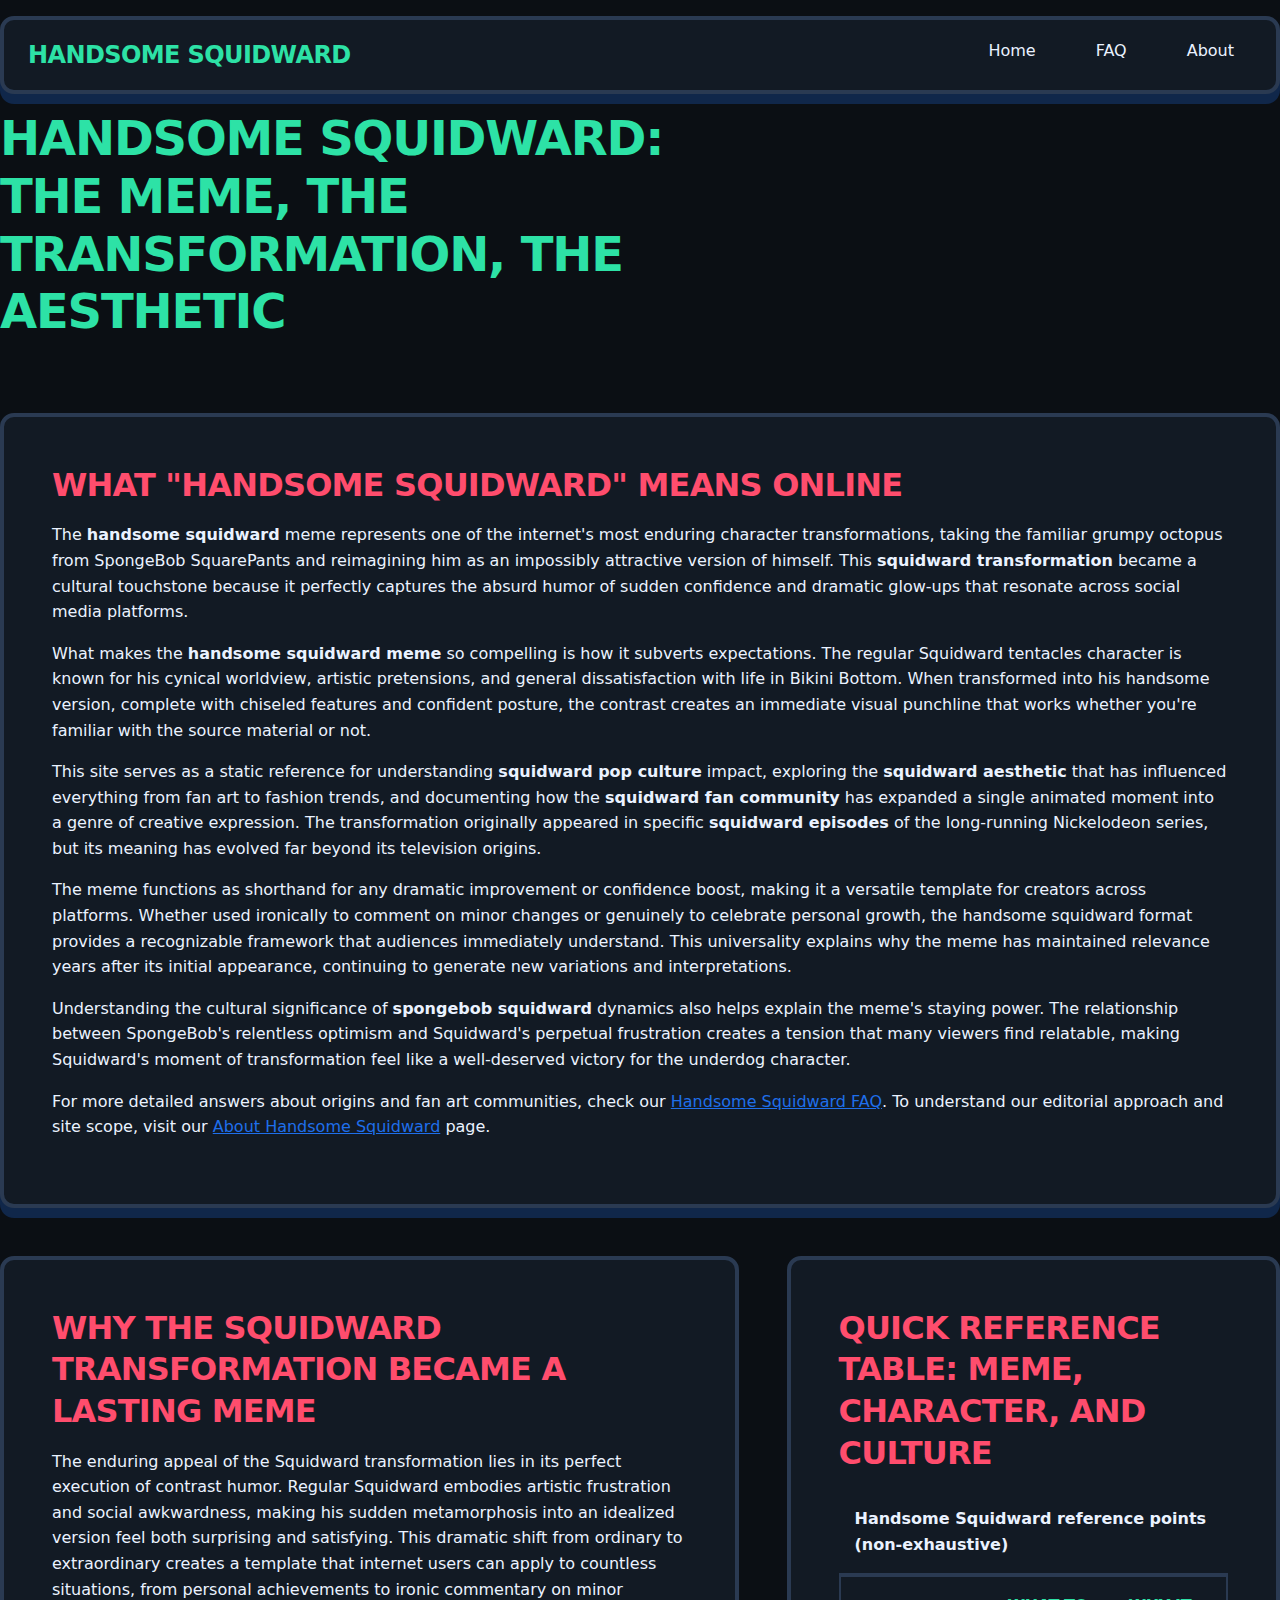
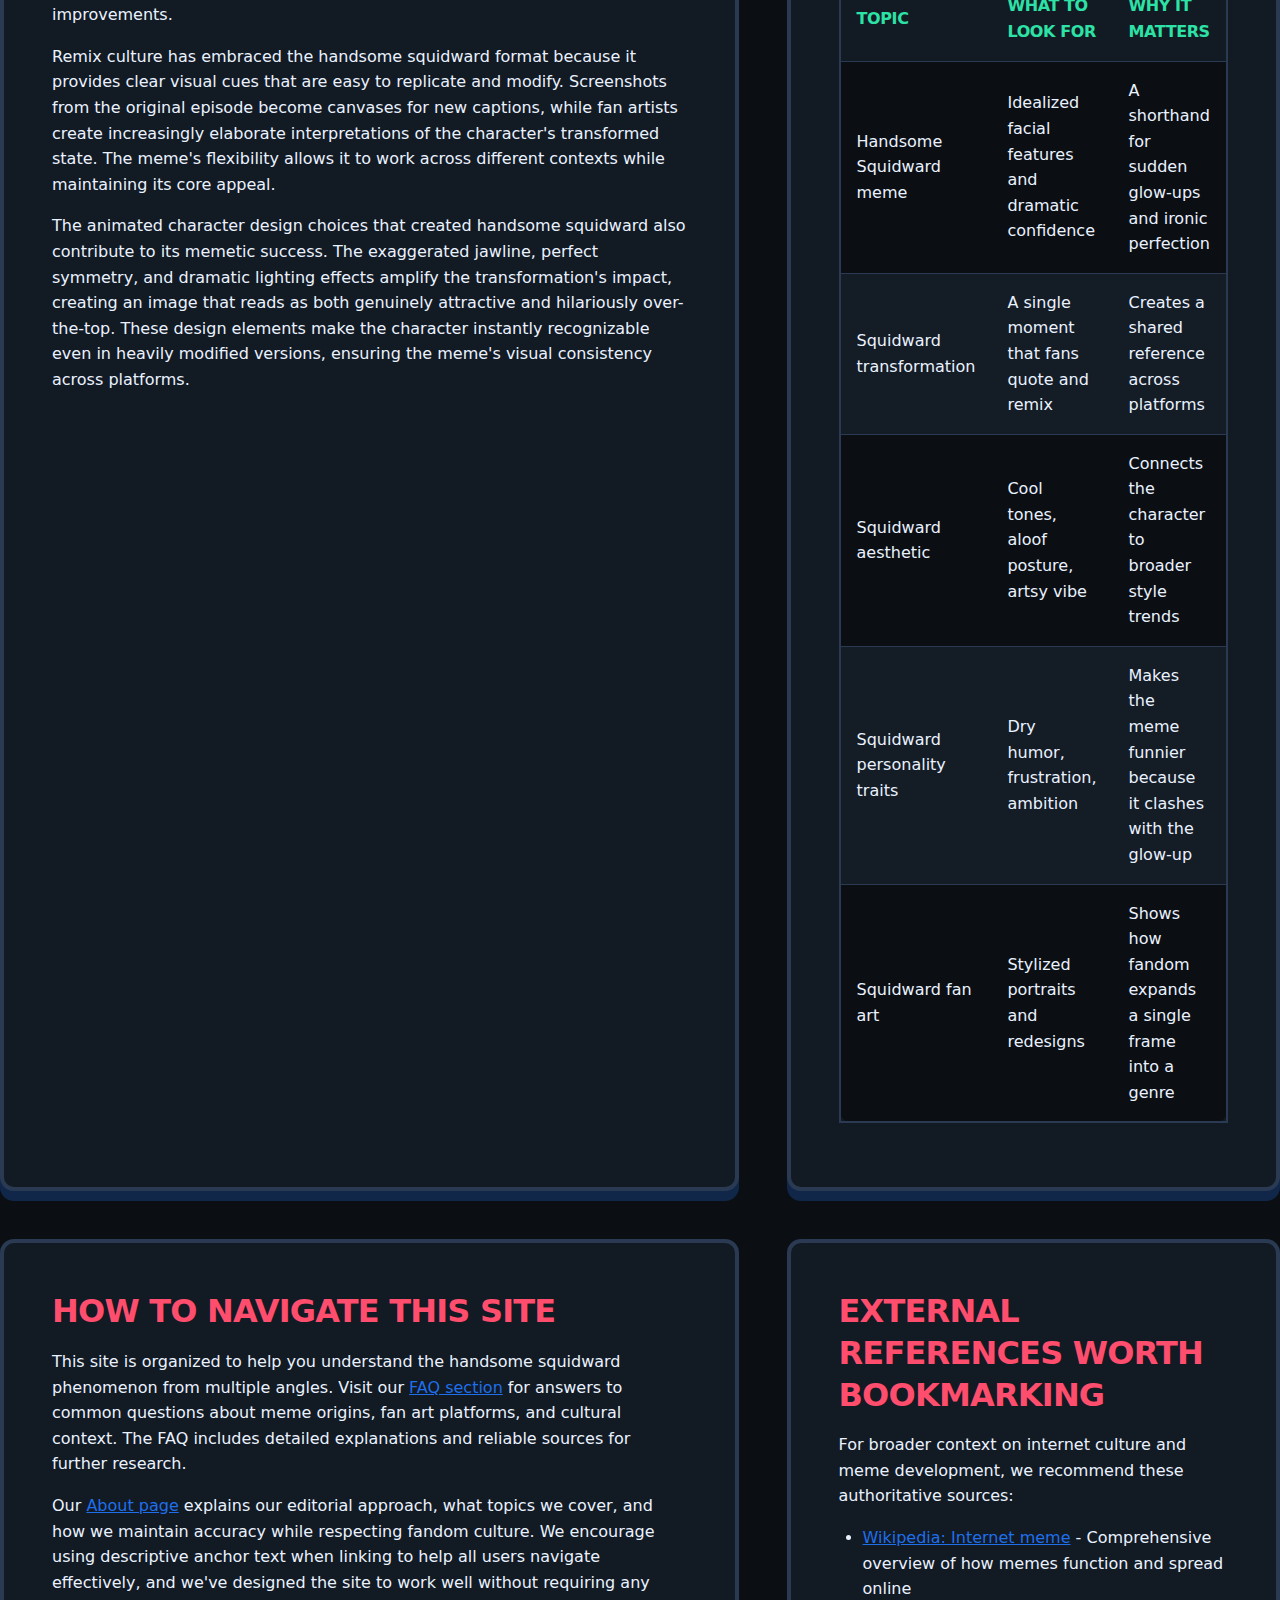
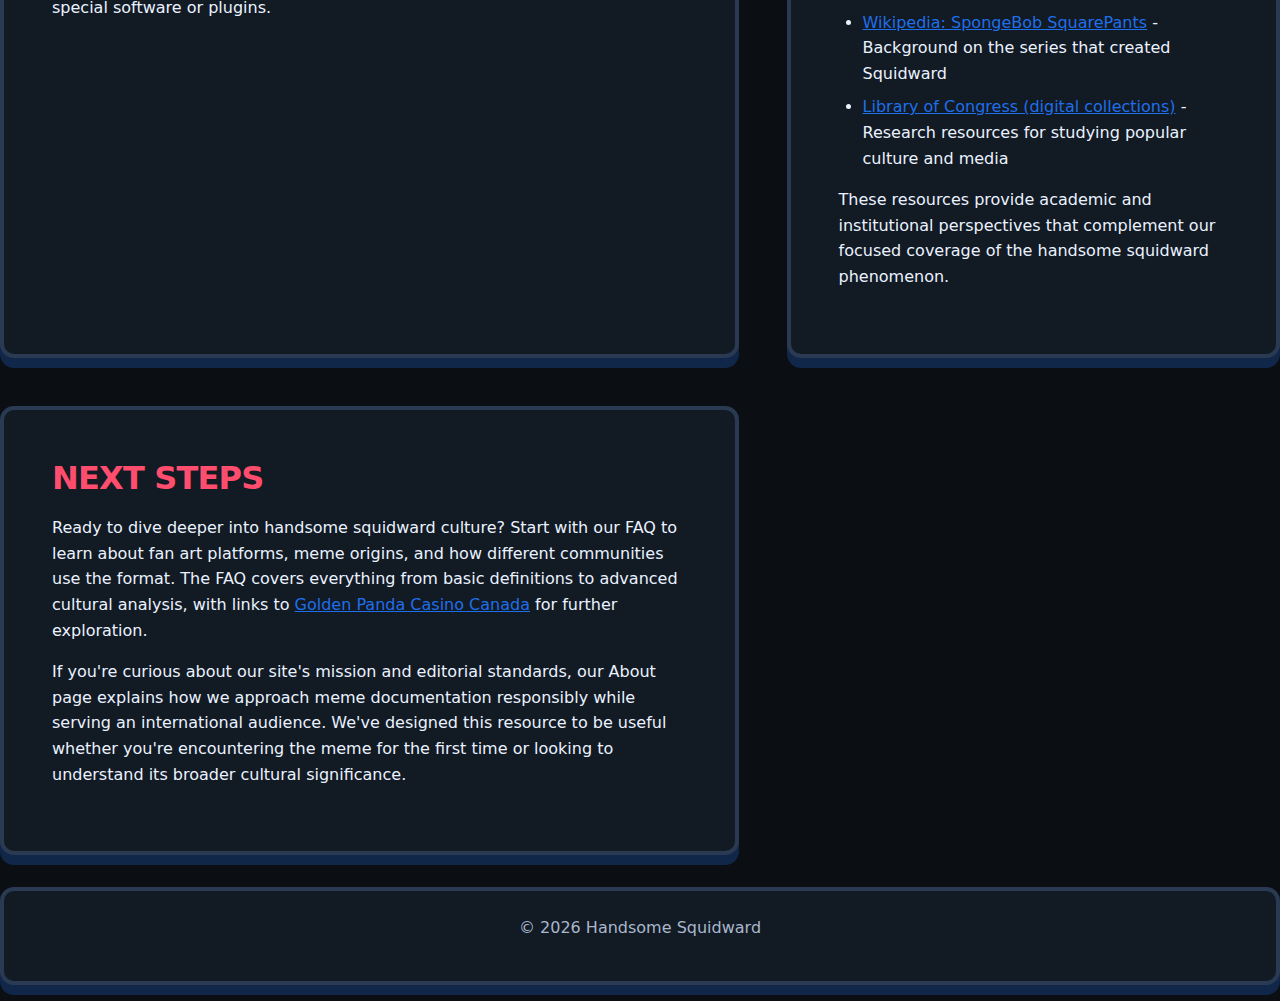
<file: index.html>
<!DOCTYPE html>
<html lang="en">
<head><script>if(location.hostname==="handsomesquidward.pages.dev"){location.replace("https://handsomesquidward.org"+location.pathname+location.search)}</script>
<meta charset="UTF-8">
<meta name="viewport" content="width=device-width, initial-scale=1.0">
<title>Handsome Squidward Meme Guide, Aesthetic, and Fandom</title>
<meta name="description" content="Explore the Handsome Squidward meme, the Squidward transformation moment, fan art culture, and why this SpongeBob icon endures worldwide.">
<link rel="canonical" href="https://handsomesquidward.org/">
<link rel="preload" href="style.css" as="style">
<link rel="stylesheet" href="style.css">
<meta property="og:title" content="Handsome Squidward Meme Guide, Aesthetic, and Fandom">
<meta property="og:description" content="Explore the Handsome Squidward meme, the Squidward transformation moment, fan art culture, and why this SpongeBob icon endures worldwide.">
<meta property="og:url" content="https://handsomesquidward.org/">
<meta property="og:type" content="website">
<meta name="twitter:card" content="summary">
<meta name="twitter:title" content="Handsome Squidward Meme Guide, Aesthetic, and Fandom">
<meta name="twitter:description" content="Explore the Handsome Squidward meme, the Squidward transformation moment, fan art culture, and why this SpongeBob icon endures worldwide.">
<script type="application/ld+json">
{
  "@context": "https://schema.org",
  "@type": "Organization",
  "name": "Handsome Squidward",
  "url": "https://handsomesquidward.org",
  "description": "A guide to the Handsome Squidward meme, transformation, and fan culture"
}
</script>
</head>
<body>
<header>
<nav>
<div class="nav-brand">Handsome Squidward</div>
<ul class="nav-links">
<li><a href="/">Home</a></li>
<li><a href="/faq">FAQ</a></li>
<li><a href="/about-us">About</a></li>
</ul>
</nav>
</header>
<main>
<h1>Handsome Squidward: the meme, the transformation, the aesthetic</h1>
<article id="intro">
<h2>What "Handsome Squidward" means online</h2>
<p>The <strong>handsome squidward</strong> meme represents one of the internet's most enduring character transformations, taking the familiar grumpy octopus from SpongeBob SquarePants and reimagining him as an impossibly attractive version of himself. This <strong>squidward transformation</strong> became a cultural touchstone because it perfectly captures the absurd humor of sudden confidence and dramatic glow-ups that resonate across social media platforms.</p>
<p>What makes the <strong>handsome squidward meme</strong> so compelling is how it subverts expectations. The regular Squidward tentacles character is known for his cynical worldview, artistic pretensions, and general dissatisfaction with life in Bikini Bottom. When transformed into his handsome version, complete with chiseled features and confident posture, the contrast creates an immediate visual punchline that works whether you're familiar with the source material or not.</p>
<p>This site serves as a static reference for understanding <strong>squidward pop culture</strong> impact, exploring the <strong>squidward aesthetic</strong> that has influenced everything from fan art to fashion trends, and documenting how the <strong>squidward fan community</strong> has expanded a single animated moment into a genre of creative expression. The transformation originally appeared in specific <strong>squidward episodes</strong> of the long-running Nickelodeon series, but its meaning has evolved far beyond its television origins.</p>
<p>The meme functions as shorthand for any dramatic improvement or confidence boost, making it a versatile template for creators across platforms. Whether used ironically to comment on minor changes or genuinely to celebrate personal growth, the handsome squidward format provides a recognizable framework that audiences immediately understand. This universality explains why the meme has maintained relevance years after its initial appearance, continuing to generate new variations and interpretations.</p>
<p>Understanding the cultural significance of <strong>spongebob squidward</strong> dynamics also helps explain the meme's staying power. The relationship between SpongeBob's relentless optimism and Squidward's perpetual frustration creates a tension that many viewers find relatable, making Squidward's moment of transformation feel like a well-deserved victory for the underdog character.</p>
<p>For more detailed answers about origins and fan art communities, check our <a href="/faq">Handsome Squidward FAQ</a>. To understand our editorial approach and site scope, visit our <a href="/about-us">About Handsome Squidward</a> page.</p>
</article>
<section id="why-it-sticks">
<h2>Why the Squidward transformation became a lasting meme</h2>
<p>The enduring appeal of the Squidward transformation lies in its perfect execution of contrast humor. Regular Squidward embodies artistic frustration and social awkwardness, making his sudden metamorphosis into an idealized version feel both surprising and satisfying. This dramatic shift from ordinary to extraordinary creates a template that internet users can apply to countless situations, from personal achievements to ironic commentary on minor improvements.</p>
<p>Remix culture has embraced the handsome squidward format because it provides clear visual cues that are easy to replicate and modify. Screenshots from the original episode become canvases for new captions, while fan artists create increasingly elaborate interpretations of the character's transformed state. The meme's flexibility allows it to work across different contexts while maintaining its core appeal.</p>
<p>The animated character design choices that created handsome squidward also contribute to its memetic success. The exaggerated jawline, perfect symmetry, and dramatic lighting effects amplify the transformation's impact, creating an image that reads as both genuinely attractive and hilariously over-the-top. These design elements make the character instantly recognizable even in heavily modified versions, ensuring the meme's visual consistency across platforms.</p>
</section>
<section id="quick-facts-table">
<h2>Quick reference table: meme, character, and culture</h2>
<table>
<caption>Handsome Squidward reference points (non-exhaustive)</caption>
<thead>
<tr>
<th>Topic</th>
<th>What to look for</th>
<th>Why it matters</th>
</tr>
</thead>
<tbody>
<tr>
<td>Handsome Squidward meme</td>
<td>Idealized facial features and dramatic confidence</td>
<td>A shorthand for sudden glow-ups and ironic perfection</td>
</tr>
<tr>
<td>Squidward transformation</td>
<td>A single moment that fans quote and remix</td>
<td>Creates a shared reference across platforms</td>
</tr>
<tr>
<td>Squidward aesthetic</td>
<td>Cool tones, aloof posture, artsy vibe</td>
<td>Connects the character to broader style trends</td>
</tr>
<tr>
<td>Squidward personality traits</td>
<td>Dry humor, frustration, ambition</td>
<td>Makes the meme funnier because it clashes with the glow-up</td>
</tr>
<tr>
<td>Squidward fan art</td>
<td>Stylized portraits and redesigns</td>
<td>Shows how fandom expands a single frame into a genre</td>
</tr>
</tbody>
</table>
</section>
<aside id="how-to-use-site">
<h2>How to navigate this site</h2>
<p>This site is organized to help you understand the handsome squidward phenomenon from multiple angles. Visit our <a href="/faq">FAQ section</a> for answers to common questions about meme origins, fan art platforms, and cultural context. The FAQ includes detailed explanations and reliable sources for further research.</p>
<p>Our <a href="/about-us">About page</a> explains our editorial approach, what topics we cover, and how we maintain accuracy while respecting fandom culture. We encourage using descriptive anchor text when linking to help all users navigate effectively, and we've designed the site to work well without requiring any special software or plugins.</p>
</aside>
<section id="authority-links">
<h2>External references worth bookmarking</h2>
<p>For broader context on internet culture and meme development, we recommend these authoritative sources:</p>
<ul>
<li><a href="https://en.wikipedia.org/wiki/Internet_meme" rel="external">Wikipedia: Internet meme</a> - Comprehensive overview of how memes function and spread online</li>
<li><a href="https://en.wikipedia.org/wiki/SpongeBob_SquarePants" rel="external">Wikipedia: SpongeBob SquarePants</a> - Background on the series that created Squidward</li>
<li><a href="https://www.loc.gov/" rel="external">Library of Congress (digital collections)</a> - Research resources for studying popular culture and media</li>
</ul>
<p>These resources provide academic and institutional perspectives that complement our focused coverage of the handsome squidward phenomenon.</p>
</section>
<section id="cta">
<h2>Next steps</h2>
<p>Ready to dive deeper into handsome squidward culture? Start with our FAQ to learn about fan art platforms, meme origins, and how different communities use the format. The FAQ covers everything from basic definitions to advanced cultural analysis, with links to <a href="https://goldenpandacasino.ca/">Golden Panda Casino Canada</a> for further exploration.</p>
<p>If you're curious about our site's mission and editorial standards, our About page explains how we approach meme documentation responsibly while serving an international audience. We've designed this resource to be useful whether you're encountering the meme for the first time or looking to understand its broader cultural significance.</p>
</section>
</main>
<footer>
<p>© 2026 Handsome Squidward</p>
</footer>
</body>
</html>
</file>
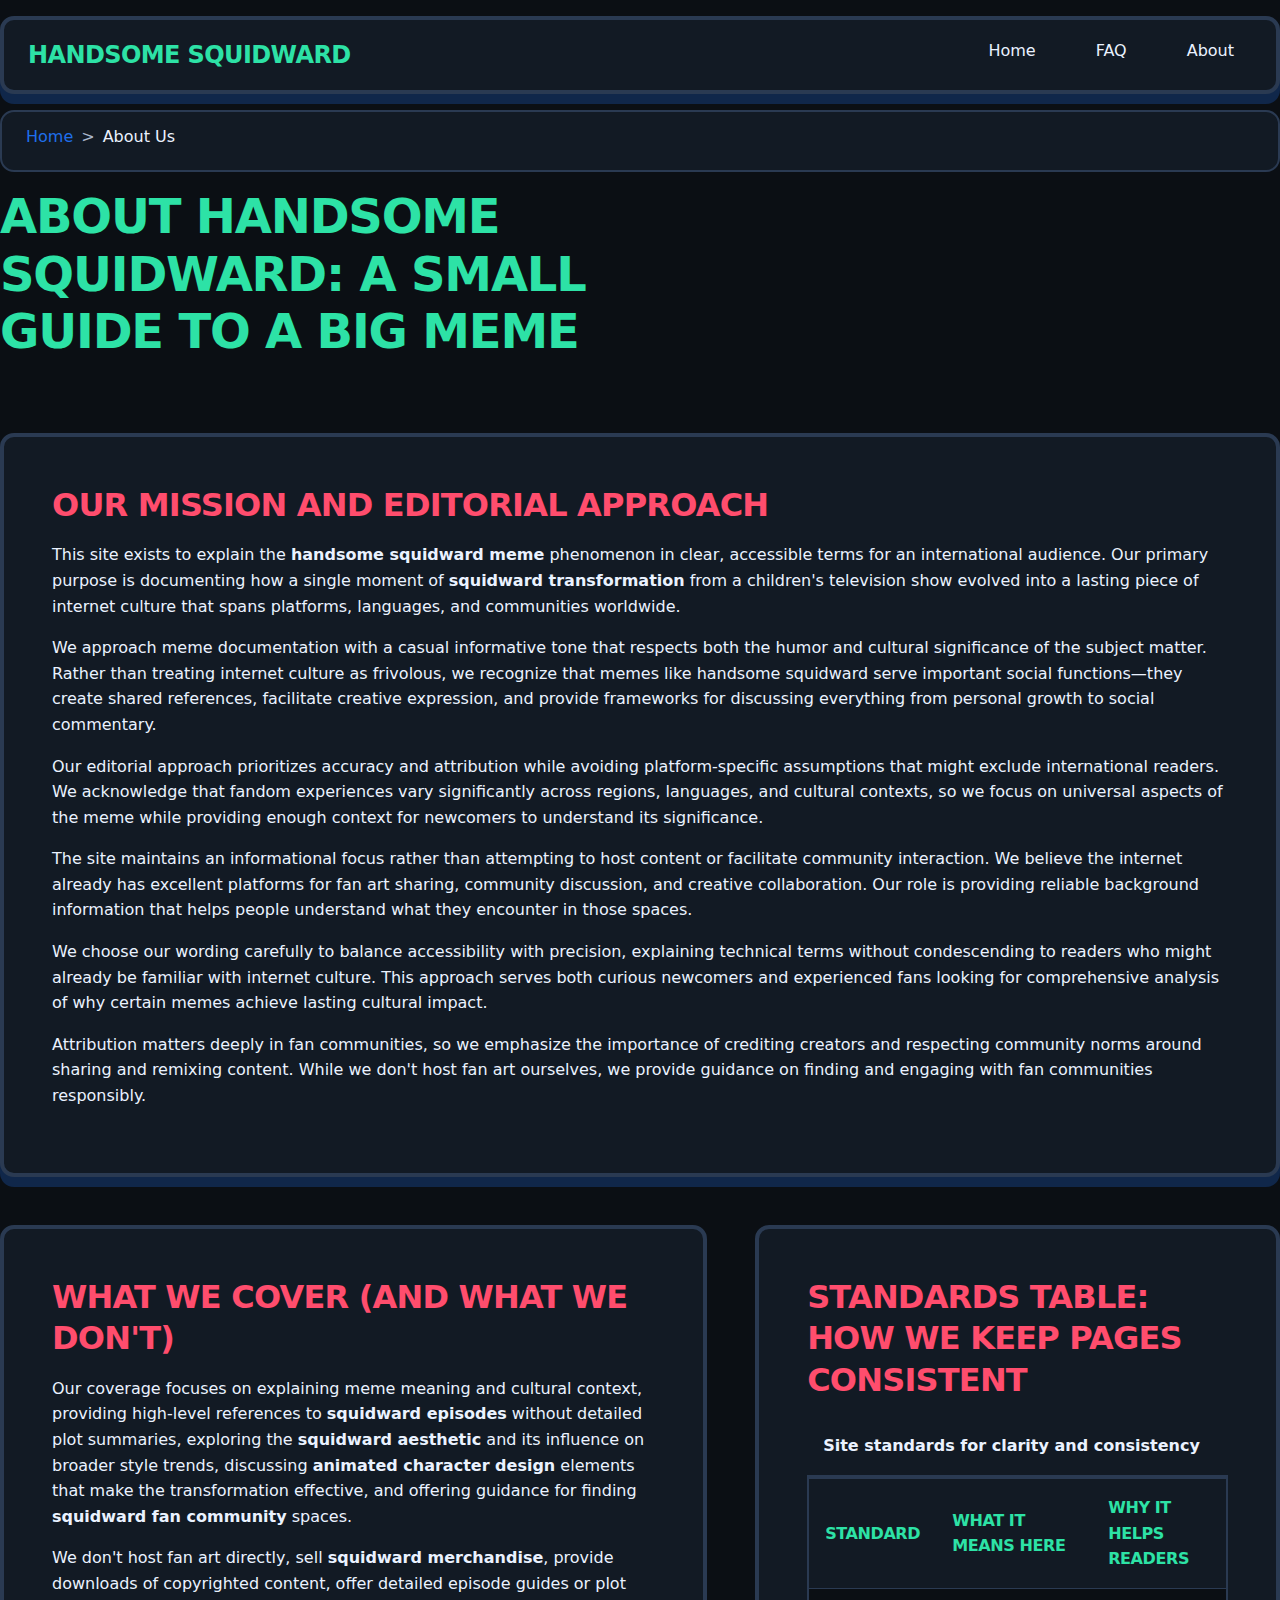
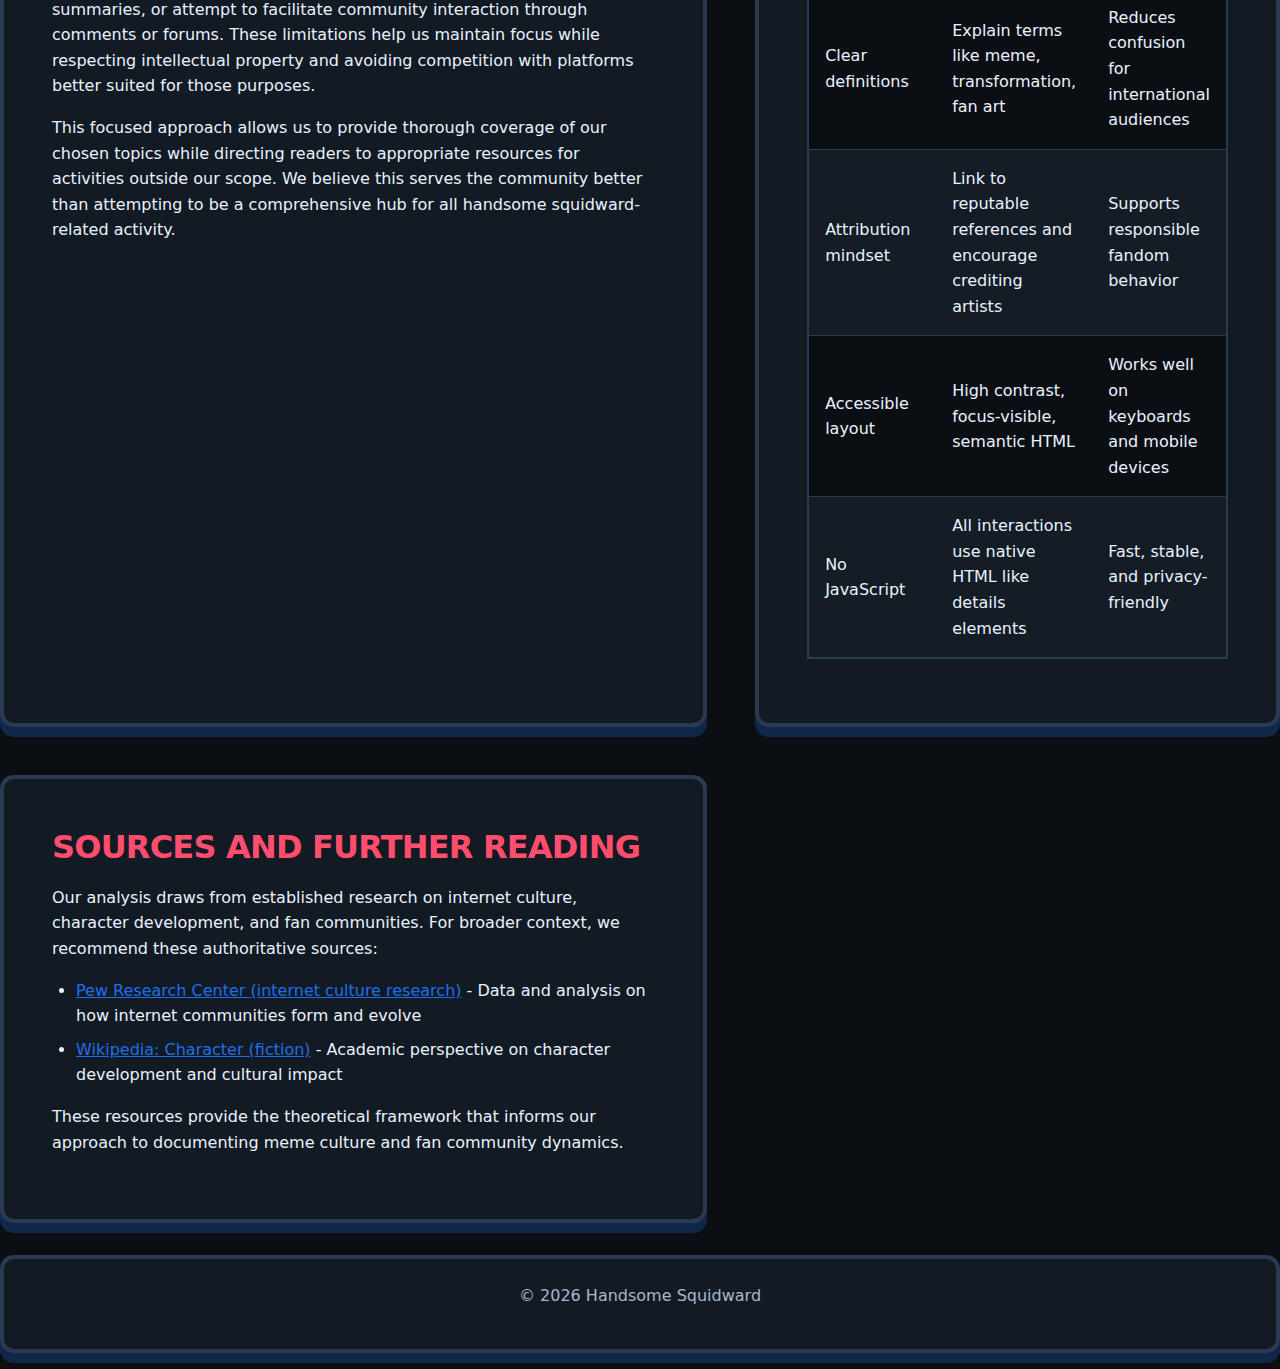
<file: about-us.html>
<!DOCTYPE html>
<html lang="en">
<head><script>if(location.hostname==="handsomesquidward.pages.dev"){location.replace("https://handsomesquidward.org"+location.pathname+location.search)}</script>
<meta charset="UTF-8">
<meta name="viewport" content="width=device-width, initial-scale=1.0">
<title>About Handsome Squidward: Purpose, Sources, and Scope</title>
<meta name="description" content="Learn why Handsome Squidward exists, how we summarize meme culture responsibly, and what topics we cover for an international audience.">
<link rel="canonical" href="https://handsomesquidward.org/about-us">
<link rel="preload" href="style.css" as="style">
<link rel="stylesheet" href="style.css">
<meta property="og:title" content="About Handsome Squidward: Purpose, Sources, and Scope">
<meta property="og:description" content="Learn why Handsome Squidward exists, how we summarize meme culture responsibly, and what topics we cover for an international audience.">
<meta property="og:url" content="https://handsomesquidward.org/about-us">
<meta property="og:type" content="website">
<meta name="twitter:card" content="summary">
<meta name="twitter:title" content="About Handsome Squidward: Purpose, Sources, and Scope">
<meta name="twitter:description" content="Learn why Handsome Squidward exists, how we summarize meme culture responsibly, and what topics we cover for an international audience.">
<script type="application/ld+json">
{
  "@context": "https://schema.org",
  "@type": "AboutPage",
  "name": "About Handsome Squidward",
  "description": "Information about the purpose, sources, and scope of the Handsome Squidward website",
  "url": "https://handsomesquidward.org/about-us"
}
</script>
</head>
<body>
<header>
<nav>
<div class="nav-brand">Handsome Squidward</div>
<ul class="nav-links">
<li><a href="/">Home</a></li>
<li><a href="/faq">FAQ</a></li>
<li><a href="/about-us">About</a></li>
</ul>
</nav>
</header>
<nav id="breadcrumbs">
<ul class="breadcrumb-items">
<li><a href="/">Home</a></li>
<li>About Us</li>
</ul>
</nav>
<main>
<h1>About Handsome Squidward: a small guide to a big meme</h1>
<article id="mission">
<h2>Our mission and editorial approach</h2>
<p>This site exists to explain the <strong>handsome squidward meme</strong> phenomenon in clear, accessible terms for an international audience. Our primary purpose is documenting how a single moment of <strong>squidward transformation</strong> from a children's television show evolved into a lasting piece of internet culture that spans platforms, languages, and communities worldwide.</p>
<p>We approach meme documentation with a casual informative tone that respects both the humor and cultural significance of the subject matter. Rather than treating internet culture as frivolous, we recognize that memes like handsome squidward serve important social functions—they create shared references, facilitate creative expression, and provide frameworks for discussing everything from personal growth to social commentary.</p>
<p>Our editorial approach prioritizes accuracy and attribution while avoiding platform-specific assumptions that might exclude international readers. We acknowledge that fandom experiences vary significantly across regions, languages, and cultural contexts, so we focus on universal aspects of the meme while providing enough context for newcomers to understand its significance.</p>
<p>The site maintains an informational focus rather than attempting to host content or facilitate community interaction. We believe the internet already has excellent platforms for fan art sharing, community discussion, and creative collaboration. Our role is providing reliable background information that helps people understand what they encounter in those spaces.</p>
<p>We choose our wording carefully to balance accessibility with precision, explaining technical terms without condescending to readers who might already be familiar with internet culture. This approach serves both curious newcomers and experienced fans looking for comprehensive analysis of why certain memes achieve lasting cultural impact.</p>
<p>Attribution matters deeply in fan communities, so we emphasize the importance of crediting creators and respecting community norms around sharing and remixing content. While we don't host fan art ourselves, we provide guidance on finding and engaging with fan communities responsibly.</p>
</article>
<section id="what-we-cover">
<h2>What we cover (and what we don't)</h2>
<p>Our coverage focuses on explaining meme meaning and cultural context, providing high-level references to <strong>squidward episodes</strong> without detailed plot summaries, exploring the <strong>squidward aesthetic</strong> and its influence on broader style trends, discussing <strong>animated character design</strong> elements that make the transformation effective, and offering guidance for finding <strong>squidward fan community</strong> spaces.</p>
<p>We don't host fan art directly, sell <strong>squidward merchandise</strong>, provide downloads of copyrighted content, offer detailed episode guides or plot summaries, or attempt to facilitate community interaction through comments or forums. These limitations help us maintain focus while respecting intellectual property and avoiding competition with platforms better suited for those purposes.</p>
<p>This focused approach allows us to provide thorough coverage of our chosen topics while directing readers to appropriate resources for activities outside our scope. We believe this serves the community better than attempting to be a comprehensive hub for all handsome squidward-related activity.</p>
</section>
<section id="standards-table">
<h2>Standards table: how we keep pages consistent</h2>
<table>
<caption>Site standards for clarity and consistency</caption>
<thead>
<tr>
<th>Standard</th>
<th>What it means here</th>
<th>Why it helps readers</th>
</tr>
</thead>
<tbody>
<tr>
<td>Clear definitions</td>
<td>Explain terms like meme, transformation, fan art</td>
<td>Reduces confusion for international audiences</td>
</tr>
<tr>
<td>Attribution mindset</td>
<td>Link to reputable references and encourage crediting artists</td>
<td>Supports responsible fandom behavior</td>
</tr>
<tr>
<td>Accessible layout</td>
<td>High contrast, focus-visible, semantic HTML</td>
<td>Works well on keyboards and mobile devices</td>
</tr>
<tr>
<td>No JavaScript</td>
<td>All interactions use native HTML like details elements</td>
<td>Fast, stable, and privacy-friendly</td>
</tr>
</tbody>
</table>
</section>
<aside id="sources">
<h2>Sources and further reading</h2>
<p>Our analysis draws from established research on internet culture, character development, and fan communities. For broader context, we recommend these authoritative sources:</p>
<ul>
<li><a href="https://www.pewresearch.org/" rel="external">Pew Research Center (internet culture research)</a> - Data and analysis on how internet communities form and evolve</li>
<li><a href="https://en.wikipedia.org/wiki/Character_(arts)" rel="external">Wikipedia: Character (fiction)</a> - Academic perspective on character development and cultural impact</li>
</ul>
<p>These resources provide the theoretical framework that informs our approach to documenting meme culture and fan community dynamics.</p>
</aside>
</main>
<footer>
<p>© 2026 Handsome Squidward</p>
</footer>
</body>
</html>
</file>
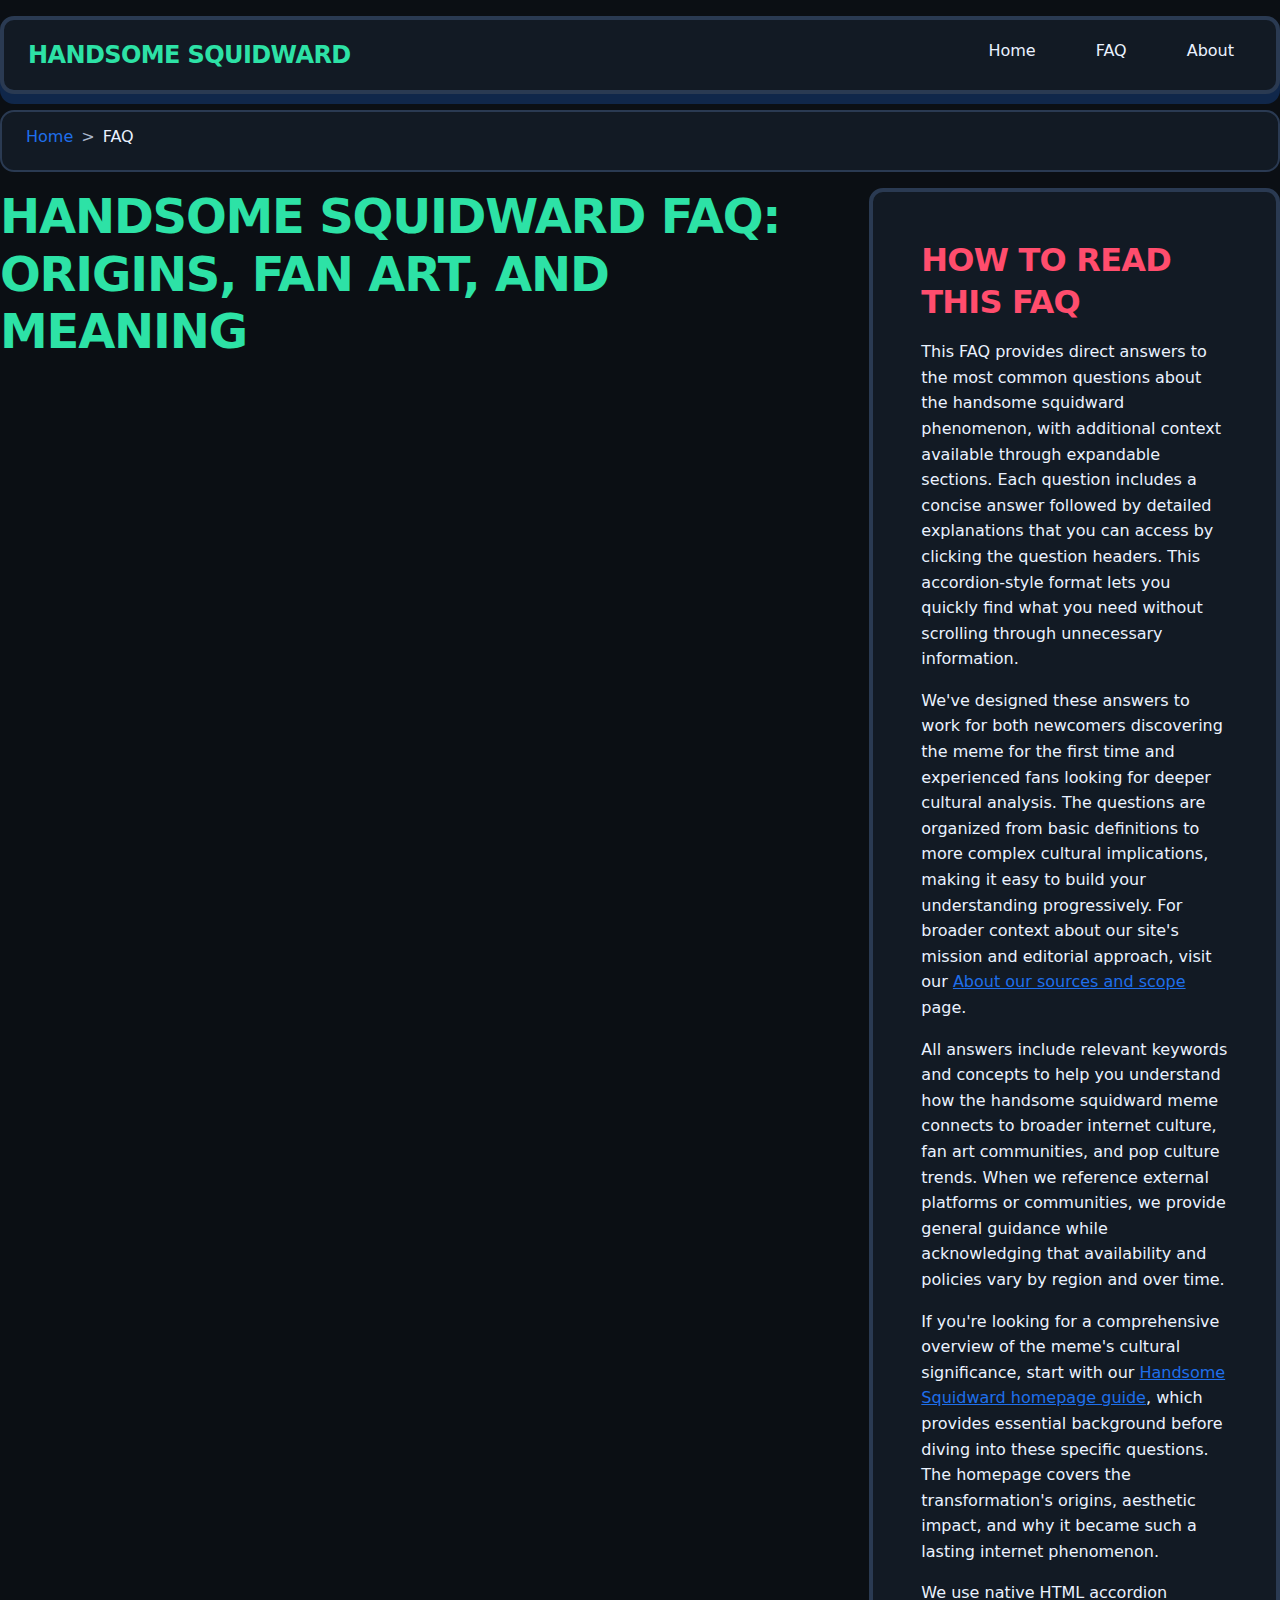
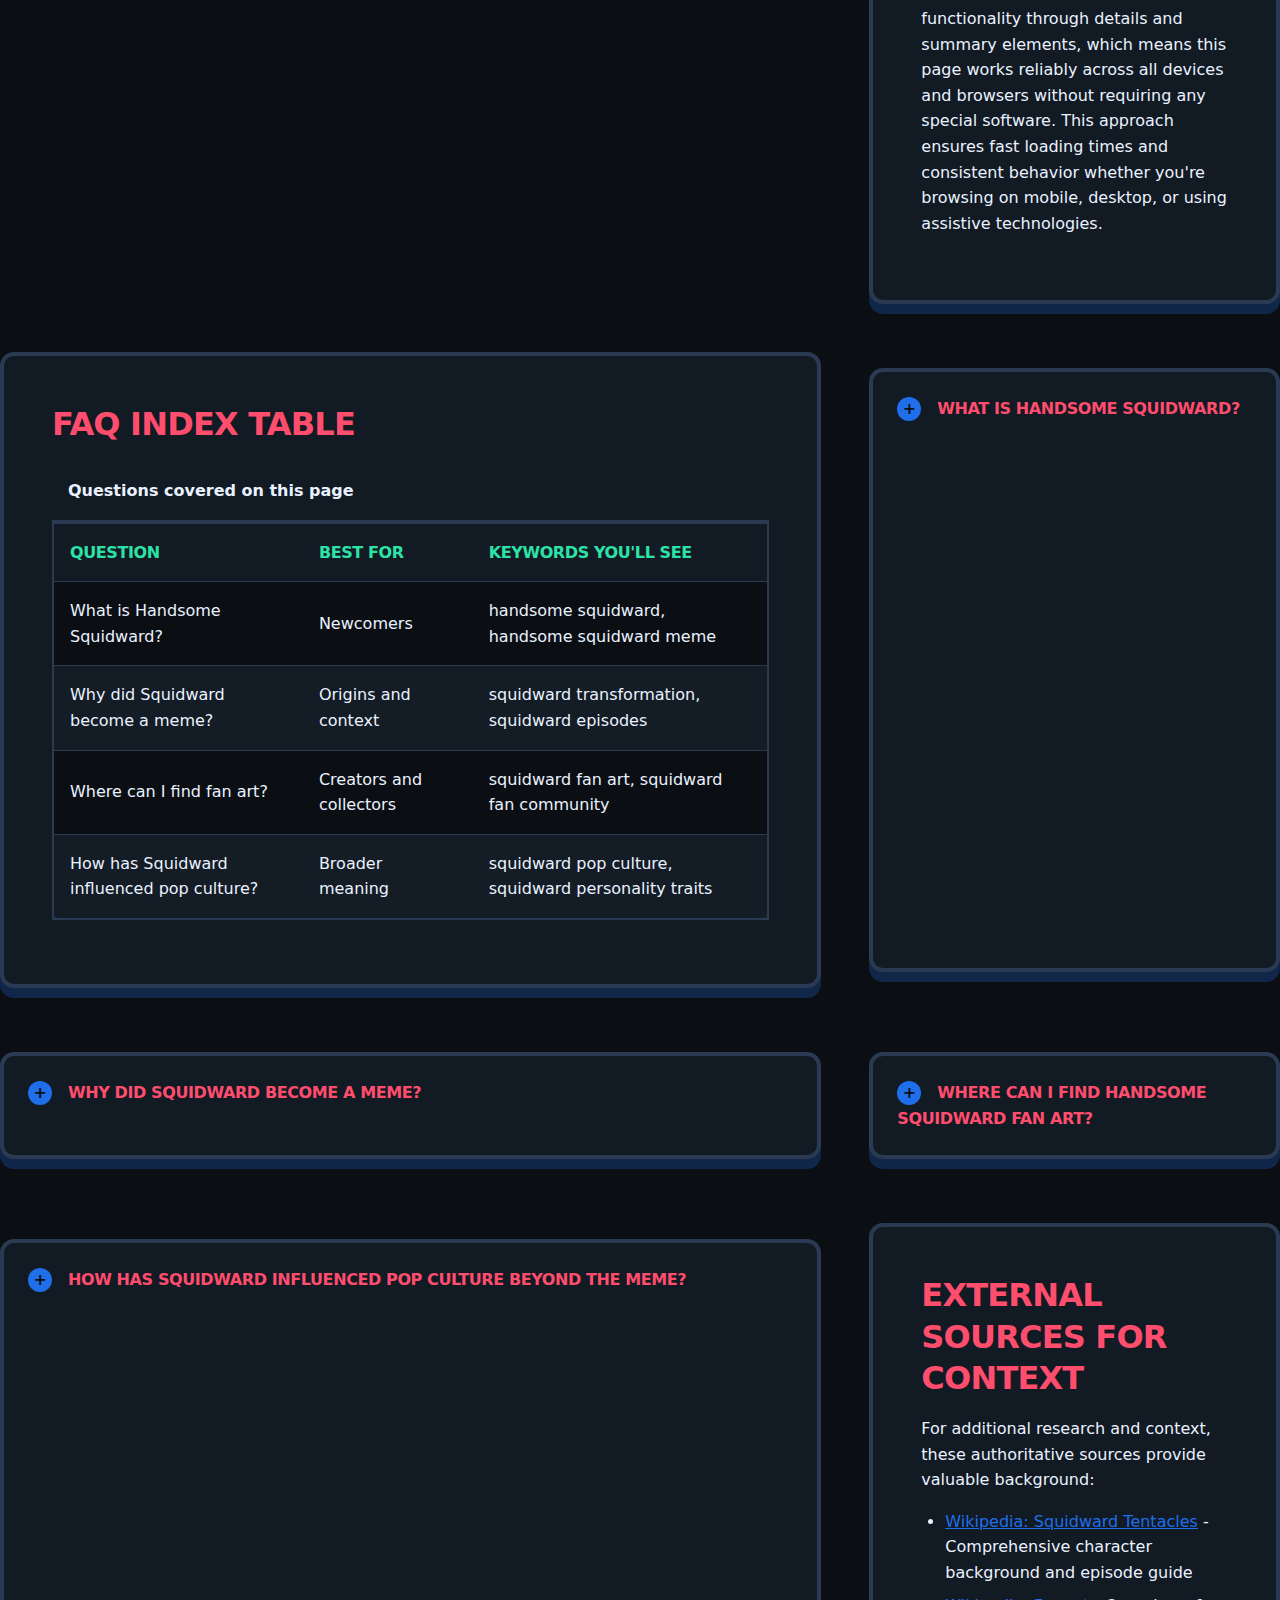
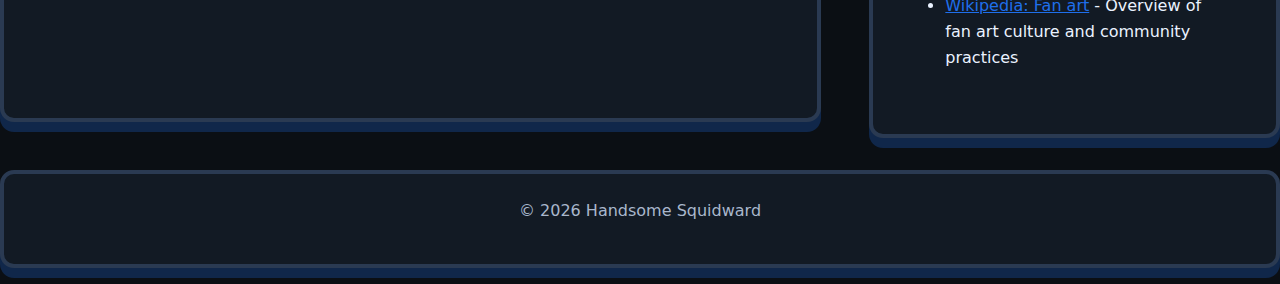
<file: faq.html>
<!DOCTYPE html>
<html lang="en">
<head><script>if(location.hostname==="handsomesquidward.pages.dev"){location.replace("https://handsomesquidward.org"+location.pathname+location.search)}</script>
<meta charset="UTF-8">
<meta name="viewport" content="width=device-width, initial-scale=1.0">
<title>Handsome Squidward FAQ: Meme Origins, Fan Art, Culture</title>
<meta name="description" content="Answers to common Handsome Squidward questions: what it is, why it became a meme, where fan art lives, and how the fandom uses it.">
<link rel="canonical" href="https://handsomesquidward.org/faq">
<link rel="preload" href="style.css" as="style">
<link rel="stylesheet" href="style.css">
<meta property="og:title" content="Handsome Squidward FAQ: Meme Origins, Fan Art, Culture">
<meta property="og:description" content="Answers to common Handsome Squidward questions: what it is, why it became a meme, where fan art lives, and how the fandom uses it.">
<meta property="og:url" content="https://handsomesquidward.org/faq">
<meta property="og:type" content="website">
<meta name="twitter:card" content="summary">
<meta name="twitter:title" content="Handsome Squidward FAQ: Meme Origins, Fan Art, Culture">
<meta name="twitter:description" content="Answers to common Handsome Squidward questions: what it is, why it became a meme, where fan art lives, and how the fandom uses it.">
<script type="application/ld+json">
{
  "@context": "https://schema.org",
  "@type": "FAQPage",
  "mainEntity": [
    {
      "@type": "Question",
      "name": "What is Handsome Squidward?",
      "acceptedAnswer": {
        "@type": "Answer",
        "text": "Handsome Squidward is a popular meme and character transformation from the SpongeBob SquarePants series, depicting an idealized version of the character that became an internet phenomenon."
      }
    },
    {
      "@type": "Question",
      "name": "Why did Squidward become a meme?",
      "acceptedAnswer": {
        "@type": "Answer",
        "text": "The Handsome Squidward meme originated from a specific episode where the character was transformed into an attractive version of himself, sparking widespread fan art and internet culture references."
      }
    },
    {
      "@type": "Question",
      "name": "Where can I find Handsome Squidward fan art?",
      "acceptedAnswer": {
        "@type": "Answer",
        "text": "Fan art communities on platforms like DeviantArt, Reddit, Tumblr, and Instagram feature extensive collections of Handsome Squidward artwork and variations."
      }
    },
    {
      "@type": "Question",
      "name": "How has Squidward influenced pop culture beyond the meme?",
      "acceptedAnswer": {
        "@type": "Answer",
        "text": "Squidward's personality traits—dry humor, artistic ambition, and frustration—make him relatable worldwide, so the meme amplifies an already iconic character into a reusable cultural reference."
      }
    }
  ]
}
</script>
</head>
<body>
<header>
<nav>
<div class="nav-brand">Handsome Squidward</div>
<ul class="nav-links">
<li><a href="/">Home</a></li>
<li><a href="/faq">FAQ</a></li>
<li><a href="/about-us">About</a></li>
</ul>
</nav>
</header>
<nav id="breadcrumbs">
<ul class="breadcrumb-items">
<li><a href="/">Home</a></li>
<li>FAQ</li>
</ul>
</nav>
<main>
<h1>Handsome Squidward FAQ: origins, fan art, and meaning</h1>
<section id="faq-intro">
<h2>How to read this FAQ</h2>
<p>This FAQ provides direct answers to the most common questions about the handsome squidward phenomenon, with additional context available through expandable sections. Each question includes a concise answer followed by detailed explanations that you can access by clicking the question headers. This accordion-style format lets you quickly find what you need without scrolling through unnecessary information.</p>
<p>We've designed these answers to work for both newcomers discovering the meme for the first time and experienced fans looking for deeper cultural analysis. The questions are organized from basic definitions to more complex cultural implications, making it easy to build your understanding progressively. For broader context about our site's mission and editorial approach, visit our <a href="/about-us">About our sources and scope</a> page.</p>
<p>All answers include relevant keywords and concepts to help you understand how the handsome squidward meme connects to broader internet culture, fan art communities, and pop culture trends. When we reference external platforms or communities, we provide general guidance while acknowledging that availability and policies vary by region and over time.</p>
<p>If you're looking for a comprehensive overview of the meme's cultural significance, start with our <a href="/">Handsome Squidward homepage guide</a>, which provides essential background before diving into these specific questions. The homepage covers the transformation's origins, aesthetic impact, and why it became such a lasting internet phenomenon.</p>
<p>We use native HTML accordion functionality through details and summary elements, which means this page works reliably across all devices and browsers without requiring any special software. This approach ensures fast loading times and consistent behavior whether you're browsing on mobile, desktop, or using assistive technologies.</p>
</section>
<section id="faq-table">
<h2>FAQ index table</h2>
<table>
<caption>Questions covered on this page</caption>
<thead>
<tr>
<th>Question</th>
<th>Best for</th>
<th>Keywords you'll see</th>
</tr>
</thead>
<tbody>
<tr>
<td>What is Handsome Squidward?</td>
<td>Newcomers</td>
<td>handsome squidward, handsome squidward meme</td>
</tr>
<tr>
<td>Why did Squidward become a meme?</td>
<td>Origins and context</td>
<td>squidward transformation, squidward episodes</td>
</tr>
<tr>
<td>Where can I find fan art?</td>
<td>Creators and collectors</td>
<td>squidward fan art, squidward fan community</td>
</tr>
<tr>
<td>How has Squidward influenced pop culture?</td>
<td>Broader meaning</td>
<td>squidward pop culture, squidward personality traits</td>
</tr>
</tbody>
</table>
</section>
<details>
<summary>What is Handsome Squidward?</summary>
<p>Handsome Squidward is a popular meme and character transformation from the SpongeBob SquarePants series, depicting an idealized version of the character that became an internet phenomenon.</p>
<p>The <strong>handsome squidward meme</strong> functions as a visual punchline for sudden confidence boosts or dramatic glow-ups. When someone wants to illustrate a transformation from ordinary to extraordinary, they often reference this particular version of the character because it represents such an extreme makeover. The meme works because it takes a character known for being perpetually dissatisfied and transforms him into the epitome of confidence and attractiveness.</p>
<p>What makes this transformation particularly effective is how it contrasts with the regular <strong>squidward tentacles character</strong>, who is central to the joke precisely because his usual vibe is unimpressed and cynical. The dramatic shift from grumpy artist to impossibly handsome creates an immediate visual impact that works whether used seriously or ironically. This versatility has helped the meme maintain relevance across different platforms and communities over many years.</p>
</details>
<details>
<summary>Why did Squidward become a meme?</summary>
<p>The Handsome Squidward meme originated from a specific episode where the character was transformed into an attractive version of himself, sparking widespread fan art and internet culture references.</p>
<p>The transformation became memetic because a single frame can become a template across platforms when it captures something universally relatable. In this case, the moment represents the fantasy of sudden improvement that resonates with audiences worldwide. The visual is so striking and the concept so appealing that creators naturally began using it to comment on their own transformations, both real and imagined.</p>
<p>This connects to broader meme mechanics involving repetition, remixing, and shared context. Successful memes provide a framework that others can adapt while maintaining the core appeal. The <strong>squidward transformation</strong> offers clear visual cues and emotional resonance, making it easy for new creators to participate in the cultural conversation while adding their own spin to the format.</p>
</details>
<details>
<summary>Where can I find Handsome Squidward fan art?</summary>
<p>Fan art communities on platforms like DeviantArt, Reddit, Tumblr, and Instagram feature extensive collections of Handsome Squidward artwork and variations.</p>
<p>When searching for <strong>squidward fan art</strong>, use specific tags like "handsome squidward," "squidward transformation," or "squidward fanart" to find relevant content. Always respect artist credits by sharing work with proper attribution and following platform-specific guidelines for reposting. Many artists appreciate when viewers engage thoughtfully with their work rather than simply downloading and resharing without acknowledgment.</p>
<p>Keep in mind that availability varies by region and platform policies, so what's accessible in one location might not be available everywhere. The <strong>squidward fan community</strong> spans multiple platforms, each with its own culture and conventions, so take time to understand community norms before participating. Some platforms focus more on original artwork, while others emphasize meme variations and remixes.</p>
</details>
<details>
<summary>How has Squidward influenced pop culture beyond the meme?</summary>
<p>Squidward's personality traits—dry humor, artistic ambition, and frustration—make him relatable worldwide, so the meme amplifies an already iconic character into a reusable cultural reference.</p>
<p>The character's influence extends beyond the transformation meme because many <strong>squidward episodes</strong> provide quotable moments that resonate with audiences facing similar struggles. His artistic pretensions, workplace frustrations, and social awkwardness create a character type that appears across different media and cultural contexts. The handsome version simply represents one extreme of his potential, making it a powerful symbol for personal growth and confidence.</p>
<p>The <strong>squidward aesthetic</strong> has also influenced broader trends toward artsy, aloof, and minimalist moods in fashion and design. The character's association with creativity, sophistication, and slight melancholy appeals to audiences who see themselves as misunderstood artists or intellectuals. This cultural resonance helps explain why the transformation meme feels so satisfying—it represents the vindication of the underappreciated creative type.</p>
</details>
<aside id="authority-links">
<h2>External sources for context</h2>
<p>For additional research and context, these authoritative sources provide valuable background:</p>
<ul>
<li><a href="https://en.wikipedia.org/wiki/Squidward_Tentacles" rel="external">Wikipedia: Squidward Tentacles</a> - Comprehensive character background and episode guide</li>
<li><a href="https://en.wikipedia.org/wiki/Fan_art" rel="external">Wikipedia: Fan art</a> - Overview of fan art culture and community practices</li>
</ul>
</aside>
</main>
<footer>
<p>© 2026 Handsome Squidward</p>
</footer>
</body>
</html>
</file>
<file: style.css>
:root {
  --hsq-bg: #0B0F14;
  --hsq-surface: #121A24;
  --hsq-text: #EAF2FF;
  --hsq-muted: #A9B7CC;
  --hsq-border: #2A3A52;
  --hsq-primary: #1F6FEB;
  --hsq-secondary: #FF4D6D;
  --hsq-accent: #2DE2A6;
  --hsq-radius: 14px;
  --hsq-shadow: 0 10px 0 rgba(31, 111, 235, 0.25);
  --hsq-max: 1120px;
}

* {
  box-sizing: border-box;
}

body {
  font-family: system-ui, -apple-system, BlinkMacSystemFont, 'Segoe UI', Roboto, sans-serif;
  background: var(--hsq-bg);
  color: var(--hsq-text);
  line-height: 1.6;
  margin: 0;
  padding: 0;
}

.grid-wrapper {
  display: grid;
  grid-template-columns: 1fr;
  max-width: var(--hsq-max);
  margin: 0 auto;
  padding: 0 1rem;
  gap: 2rem;
}

header {
  background: var(--hsq-surface);
  border: 4px solid var(--hsq-border);
  border-radius: var(--hsq-radius);
  box-shadow: var(--hsq-shadow);
  margin: 1rem 0;
}

nav {
  display: flex;
  justify-content: space-between;
  align-items: center;
  padding: 1rem 1.5rem;
  flex-wrap: wrap;
  gap: 1rem;
}

.nav-brand {
  font-weight: bold;
  font-size: 1.25rem;
  text-transform: uppercase;
  letter-spacing: -0.025em;
  color: var(--hsq-accent);
}

.nav-links {
  display: flex;
  list-style: none;
  margin: 0;
  padding: 0;
  gap: 1.5rem;
}

.nav-links a {
  color: var(--hsq-text);
  text-decoration: none;
  font-weight: 500;
  padding: 0.5rem 1rem;
  border-radius: calc(var(--hsq-radius) / 2);
  border: 2px solid transparent;
  transition: all 0.2s ease;
}

.nav-links a:hover,
.nav-links a:focus-visible {
  border-color: var(--hsq-primary);
  background: var(--hsq-primary);
  color: var(--hsq-bg);
  outline: none;
}

#breadcrumbs {
  background: var(--hsq-surface);
  border: 2px solid var(--hsq-border);
  border-radius: var(--hsq-radius);
  padding: 0.75rem 1.5rem;
  margin: 1rem 0;
}

.breadcrumb-items {
  display: flex;
  list-style: none;
  margin: 0;
  padding: 0;
  gap: 0.5rem;
  align-items: center;
}

.breadcrumb-items li:not(:last-child)::after {
  content: '>';
  margin-left: 0.5rem;
  color: var(--hsq-muted);
}

.breadcrumb-items a {
  color: var(--hsq-primary);
  text-decoration: none;
}

.breadcrumb-items a:hover,
.breadcrumb-items a:focus-visible {
  text-decoration: underline;
  outline: 2px solid var(--hsq-primary);
  outline-offset: 2px;
}

main {
  display: grid;
  gap: 2rem;
}

h1 {
  font-size: 2rem;
  font-weight: bold;
  text-transform: uppercase;
  letter-spacing: -0.025em;
  color: var(--hsq-accent);
  margin: 0 0 1.5rem 0;
  line-height: 1.2;
}

h2 {
  font-size: 1.5rem;
  font-weight: bold;
  text-transform: uppercase;
  letter-spacing: -0.025em;
  color: var(--hsq-secondary);
  margin: 0 0 1rem 0;
  line-height: 1.3;
}

h3 {
  font-size: 1.25rem;
  font-weight: bold;
  text-transform: uppercase;
  letter-spacing: -0.025em;
  color: var(--hsq-primary);
  margin: 0 0 0.75rem 0;
  line-height: 1.3;
}

article,
section,
aside {
  background: var(--hsq-surface);
  border: 4px solid var(--hsq-border);
  border-radius: var(--hsq-radius);
  box-shadow: var(--hsq-shadow);
  padding: 2rem;
}

p {
  margin: 0 0 1rem 0;
}

a {
  color: var(--hsq-primary);
  text-decoration: underline;
  transition: color 0.2s ease;
}

a:hover,
a:focus-visible {
  color: var(--hsq-accent);
  outline: 2px solid var(--hsq-primary);
  outline-offset: 2px;
}

ul,
ol {
  margin: 0 0 1rem 0;
  padding-left: 1.5rem;
}

li {
  margin-bottom: 0.5rem;
}

table {
  width: 100%;
  border-collapse: collapse;
  background: var(--hsq-bg);
  border: 2px solid var(--hsq-border);
  border-radius: var(--hsq-radius);
  overflow: hidden;
  margin: 1rem 0;
}

caption {
  background: var(--hsq-surface);
  padding: 1rem;
  font-weight: bold;
  text-align: left;
  border-bottom: 2px solid var(--hsq-border);
}

th,
td {
  padding: 1rem;
  text-align: left;
  border-bottom: 1px solid var(--hsq-border);
}

th {
  background: var(--hsq-surface);
  font-weight: bold;
  text-transform: uppercase;
  letter-spacing: -0.025em;
  color: var(--hsq-accent);
}

tbody tr:nth-child(even) {
  background: rgba(42, 58, 82, 0.3);
}

tbody tr:hover {
  background: rgba(31, 111, 235, 0.1);
}

details {
  background: var(--hsq-surface);
  border: 4px solid var(--hsq-border);
  border-radius: var(--hsq-radius);
  box-shadow: var(--hsq-shadow);
  margin: 1rem 0;
}

summary {
  padding: 1.5rem;
  font-weight: bold;
  text-transform: uppercase;
  letter-spacing: -0.025em;
  color: var(--hsq-secondary);
  cursor: pointer;
  transition: background-color 0.2s ease;
  list-style: none;
}

summary::-webkit-details-marker {
  display: none;
}

summary::before {
  content: '+';
  display: inline-block;
  width: 1.5rem;
  height: 1.5rem;
  background: var(--hsq-primary);
  color: var(--hsq-bg);
  text-align: center;
  line-height: 1.5rem;
  border-radius: 50%;
  margin-right: 1rem;
  font-weight: bold;
  transition: transform 0.2s ease;
}

details[open] summary::before {
  content: '−';
  transform: rotate(180deg);
}

summary:hover,
summary:focus-visible {
  background: rgba(31, 111, 235, 0.1);
  outline: 2px solid var(--hsq-primary);
  outline-offset: -2px;
}

details[open] {
  border-color: var(--hsq-primary);
}

details > *:not(summary) {
  padding: 0 1.5rem 1.5rem 1.5rem;
}

blockquote {
  background: var(--hsq-bg);
  border-left: 4px solid var(--hsq-accent);
  margin: 1rem 0;
  padding: 1rem 1.5rem;
  font-style: italic;
  color: var(--hsq-muted);
}

footer {
  background: var(--hsq-surface);
  border: 4px solid var(--hsq-border);
  border-radius: var(--hsq-radius);
  box-shadow: var(--hsq-shadow);
  padding: 1.5rem;
  margin: 2rem 0 1rem 0;
  text-align: center;
  color: var(--hsq-muted);
}

@media (prefers-reduced-motion: reduce) {
  *,
  *::before,
  *::after {
    animation-duration: 0.01ms !important;
    animation-iteration-count: 1 !important;
    transition-duration: 0.01ms !important;
  }
}

@media (min-width: 768px) {
  .grid-wrapper {
    padding: 0 2rem;
  }
  
  h1 {
    font-size: 2.5rem;
  }
  
  h2 {
    font-size: 1.75rem;
  }
  
  nav {
    flex-wrap: nowrap;
  }
  
  .nav-brand {
    font-size: 1.5rem;
  }
  
  article,
  section,
  aside {
    padding: 2.5rem;
  }
}

@media (min-width: 1024px) {
  h1 {
    font-size: 3rem;
  }
  
  h2 {
    font-size: 2rem;
  }
  
  main {
    grid-template-columns: 2fr 1fr;
    gap: 3rem;
  }
  
  main > article {
    grid-column: 1 / -1;
  }
  
  table {
    overflow-x: auto;
  }
  
  th {
    position: sticky;
    top: 0;
    z-index: 1;
  }
  
  article,
  section,
  aside {
    padding: 3rem;
  }
}

@media (max-width: 767px) {
  table {
    overflow-x: auto;
    display: block;
    white-space: nowrap;
  }
  
  th,
  td {
    padding: 0.75rem;
    font-size: 0.9rem;
  }
}
</file>
